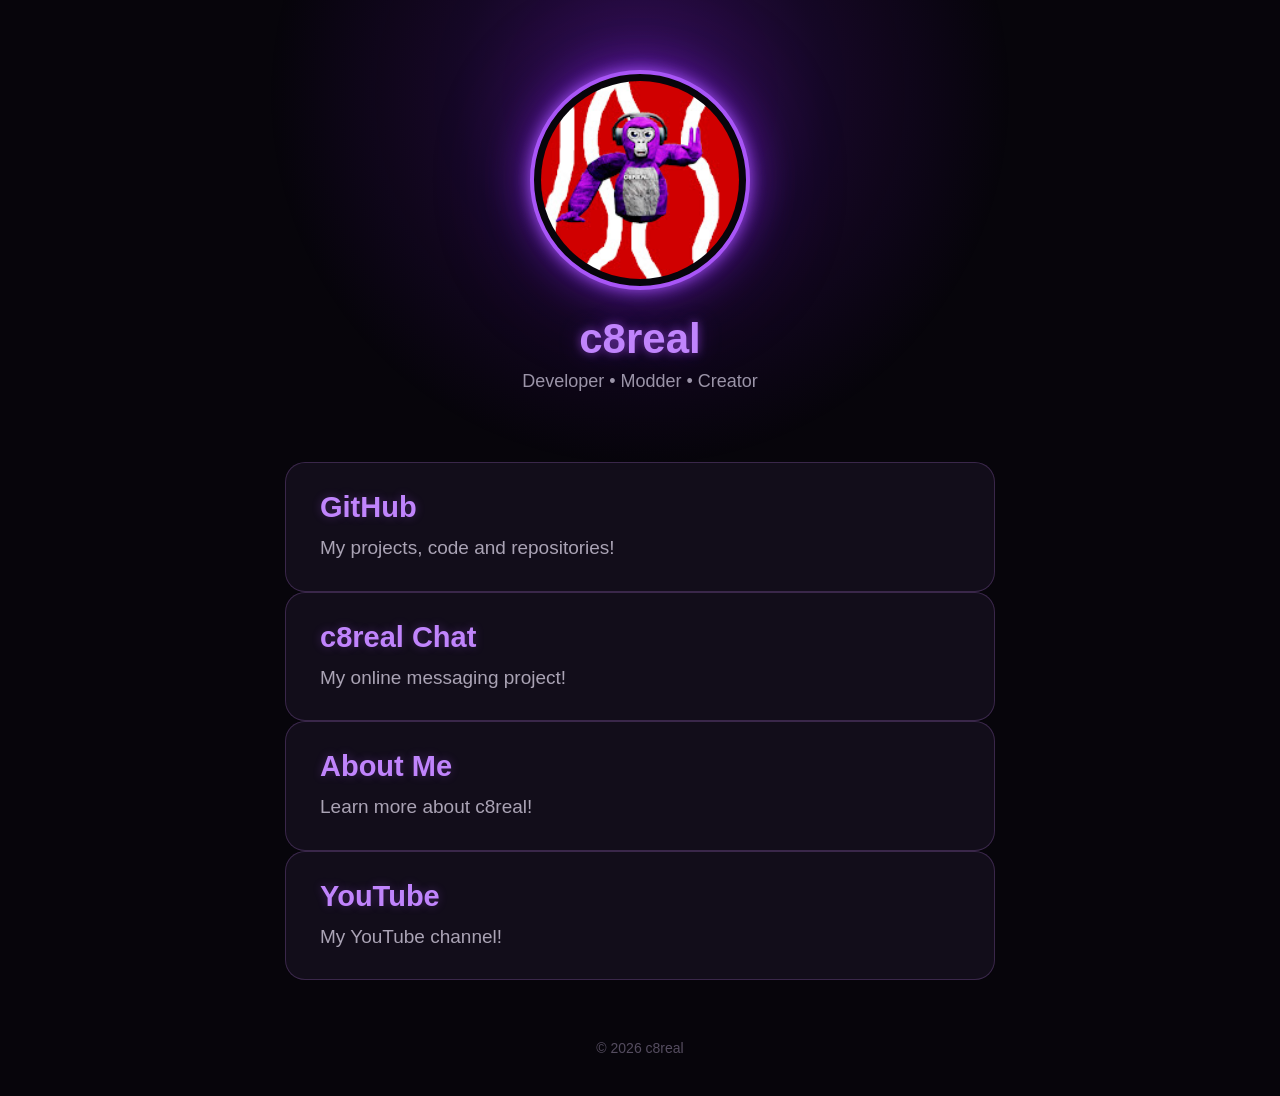
<file: index.html>
<!DOCTYPE html>
<html lang="en">

<head>
    <meta charset="UTF-8">
    <meta name="viewport" content="width=device-width, initial-scale=1.0">
    <title>c8real</title>
    <link rel="stylesheet" href="style.css">
</head>

<body>

    <div class="background-glow"></div>

    <main>

        <section class="profile">

            <div class="profile-ring">
                <img src="profile.png" alt="c8real">
            </div>

            <h1>c8real</h1>

            <p class="subtitle">
                Developer • Modder • Creator
            </p>

        </section>


        <a
            class="card"
            href="https://github.com/c8real"
            target="_blank"
            rel="noopener noreferrer"
        >
            <h2>GitHub</h2>

            <p>
                My projects, code and repositories!
            </p>
        </a>


        <a
            class="card"
            href="https://c8real-messaging.onrender.com/"
            target="_blank"
            rel="noopener noreferrer"
        >
            <h2>c8real Chat</h2>

            <p>
                My online messaging project!
            </p>
        </a>


        <a
            class="card"
            href="about-me/"
        >
            <h2>About Me</h2>

            <p>
                Learn more about c8real!
            </p>
        </a>


        <a
            class="card"
            href="https://www.youtube.com/@c8real"
            target="_blank"
            rel="noopener noreferrer"
        >
            <h2>YouTube</h2>

            <p>
                My YouTube channel!
            </p>
        </a>


        <footer>
            © 2026 c8real
        </footer>

    </main>

    <script src="script.js"></script>

</body>

</html>
</file>
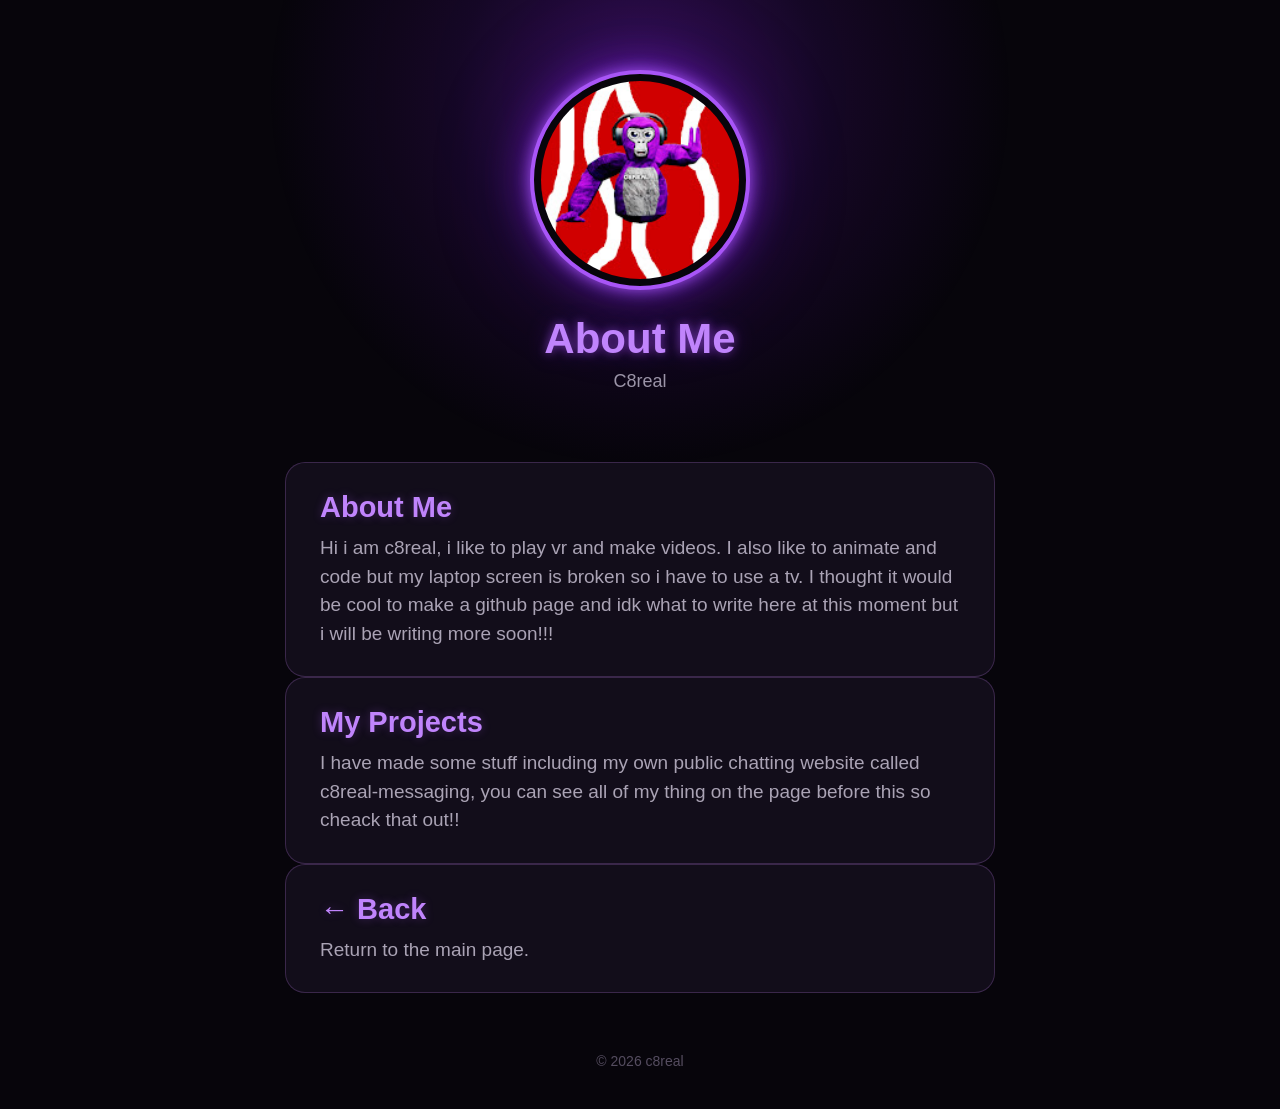
<file: about-me/index.html>
<!DOCTYPE html>
<html lang="en">

<head>
    <meta charset="UTF-8">
    <meta name="viewport" content="width=device-width, initial-scale=1.0">

    <title>About Me • c8real</title>

    <link rel="stylesheet" href="../style.css">
</head>

<body>

    <div class="background-glow"></div>

    <main>

        <!-- =========================
             PROFILE
        ========================= -->

        <section class="profile">

            <div class="profile-ring">
                <img src="../profile.png" alt="c8real">
            </div>

            <h1>About Me</h1>

            <p class="subtitle">
                C8real
            </p>

        </section>


        <!-- =========================
             ABOUT ME
        ========================= -->

        <div class="card">

            <h2>About Me</h2>

            <p>
                Hi i am c8real, i like to play vr and make videos. I also like to animate and code but my laptop screen is broken so i have to use a tv. I thought it would be cool to make a github page and idk what to write here at this moment but i will be writing more soon!!!
            </p>

        </div>


        <!-- =========================
             MY PROJECTS
        ========================= -->

        <div class="card">

            <h2>My Projects</h2>

            <p>
                I have made some stuff including my own public chatting website called c8real-messaging, you can see all of my thing on the page before this so cheack that out!!
            </p>

        </div>


      


        <!-- =========================
             BACK BUTTON
        ========================= -->

        <a
            class="card"
            href="../"
        >

            <h2>← Back</h2>

            <p>
                Return to the main page.
            </p>

        </a>


        <!-- =========================
             FOOTER
        ========================= -->

        <footer>
            © 2026 c8real
        </footer>

    </main>


    <script src="../script.js"></script>

</body>

</html>
</file>
<file: style.css>
* {
    box-sizing: border-box;
    margin: 0;
    padding: 0;
}

html {
    scroll-behavior: smooth;
}

body {
    min-height: 100vh;
    background: #07050b;
    color: white;
    font-family: Arial, Helvetica, sans-serif;
    overflow-x: hidden;
}

/* =========================
   BACKGROUND
========================= */

.background-glow {
    position: fixed;
    top: -280px;
    left: 50%;
    transform: translateX(-50%);

    width: 750px;
    height: 750px;

    background: radial-gradient(
        circle,
        rgba(150, 40, 255, 0.32) 0%,
        rgba(100, 20, 180, 0.16) 35%,
        transparent 70%
    );

    pointer-events: none;
    z-index: -1;
}

/* =========================
   MAIN
========================= */

main {
    width: 100%;
    max-width: 760px;
    margin: auto;
    padding: 70px 25px 40px;
}

/* =========================
   PROFILE
========================= */

.profile {
    text-align: center;
    margin-bottom: 70px;
}

.profile-ring {
    width: 220px;
    height: 220px;

    margin: auto;
    padding: 7px;

    border-radius: 50%;

    border: 4px solid #a855f7;

    background: #07050b;

    box-shadow:
        0 0 15px rgba(168, 85, 247, 0.9),
        0 0 45px rgba(140, 40, 255, 0.55),
        0 0 100px rgba(120, 20, 220, 0.25);

    animation: glow 3s infinite alternate;
}

.profile-ring img {
    width: 100%;
    height: 100%;

    border-radius: 50%;

    object-fit: cover;

    display: block;
}

.profile h1 {
    margin-top: 25px;

    font-size: 42px;

    color: #c084fc;

    text-shadow:
        0 0 10px rgba(168, 85, 247, 0.6),
        0 0 25px rgba(140, 40, 255, 0.3);
}

.subtitle {
    margin-top: 8px;

    color: #9b94a8;

    font-size: 18px;
}

/* =========================
   CARDS
========================= */

.cards {
    display: flex;
    flex-direction: column;
    gap: 25px;
}

.card {
    display: block;

    padding: 28px 34px;

    min-height: 120px;

    border-radius: 20px;

    background: rgba(20, 15, 28, 0.90);

    border: 1px solid rgba(150, 100, 190, 0.30);

    text-decoration: none;

    transition:
        transform 0.25s ease,
        border-color 0.25s ease,
        box-shadow 0.25s ease,
        background 0.25s ease;

    backdrop-filter: blur(10px);
}

.card h2 {
    color: #c084fc;

    font-size: 29px;

    margin-bottom: 10px;

    text-shadow:
        0 0 10px rgba(168, 85, 247, 0.3);
}

.card p {
    color: #aaa3b5;

    font-size: 19px;

    line-height: 1.5;
}

/* =========================
   CARD HOVER
========================= */

.card:hover {
    transform: translateY(-5px);

    border-color: rgba(168, 85, 247, 0.7);

    background: rgba(30, 20, 42, 0.95);

    box-shadow:
        0 10px 30px rgba(0, 0, 0, 0.45),
        0 0 25px rgba(140, 40, 255, 0.20),
        inset 0 0 20px rgba(140, 40, 255, 0.04);
}

.card:active {
    transform: scale(0.98);
}

/* =========================
   FOOTER
========================= */

footer {
    text-align: center;

    margin-top: 60px;

    color: #554d60;

    font-size: 14px;
}

/* =========================
   PROFILE GLOW
========================= */

@keyframes glow {
    from {
        box-shadow:
            0 0 15px rgba(168, 85, 247, 0.7),
            0 0 40px rgba(140, 40, 255, 0.35);
    }

    to {
        box-shadow:
            0 0 25px rgba(168, 85, 247, 1),
            0 0 70px rgba(140, 40, 255, 0.55),
            0 0 120px rgba(120, 20, 220, 0.2);
    }
}

/* =========================
   MOBILE
========================= */

@media (max-width: 600px) {

    main {
        padding: 55px 18px 35px;
    }

    .profile {
        margin-bottom: 55px;
    }

    .profile-ring {
        width: 190px;
        height: 190px;
    }

    .profile h1 {
        font-size: 36px;
    }

    .subtitle {
        font-size: 16px;
    }

    .cards {
        gap: 20px;
    }

    .card {
        padding: 25px 28px;
        min-height: 115px;
    }

    .card h2 {
        font-size: 25px;
    }

    .card p {
        font-size: 17px;
    }
}
</file>
